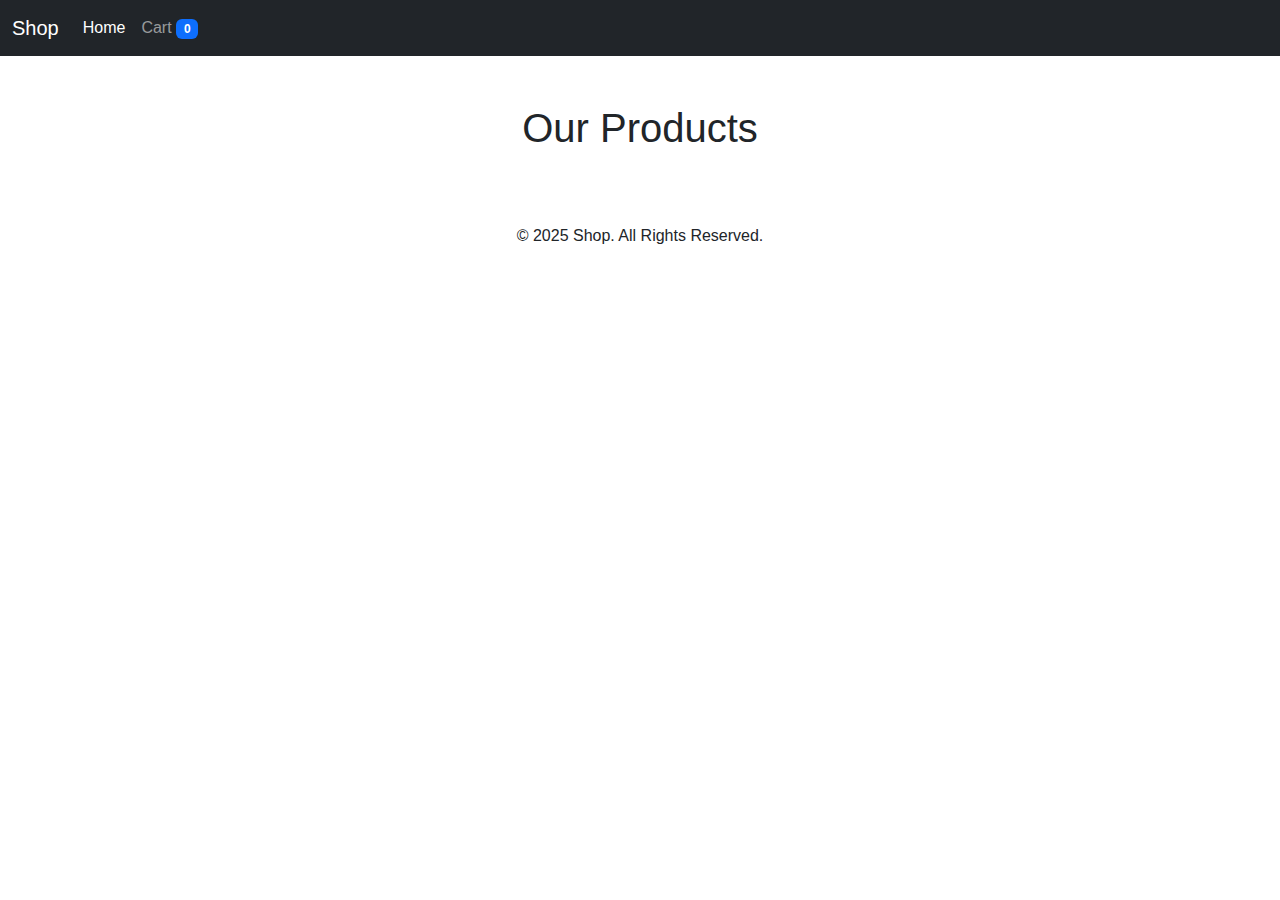
<file: index.html>
<!DOCTYPE html>
<html lang="en">
<head>
    <meta charset="UTF-8">
    <meta name="viewport" content="width=device-width, initial-scale=1.0">
    <title>Shopping Cart</title>
    <link href="https://cdn.jsdelivr.net/npm/bootstrap@5.3.3/dist/css/bootstrap.min.css" rel="stylesheet">
    <link rel="stylesheet" href="css/style.css">
</head>
<body>

<header>
    <nav class="navbar navbar-expand-lg navbar-dark bg-dark">
        <div class="container-fluid">
          <a class="navbar-brand" href="#">Shop</a>
          <button class="navbar-toggler" type="button" data-bs-toggle="collapse" data-bs-target="#navbarNavAltMarkup" aria-controls="navbarNavAltMarkup" aria-expanded="false" aria-label="Toggle navigation">
            <span class="navbar-toggler-icon"></span>
          </button>
          <div class="collapse navbar-collapse" id="navbarNavAltMarkup">
            <div class="navbar-nav">
              <a class="nav-link active" href="#">Home</a>
              <a class="nav-link" href="#" onclick="viewCart()">Cart <span id="cart-count" class="badge bg-primary">0</span></a>
            </div>
          </div>
        </div>
    </nav>
</header>

<main class="container mt-5">
    <h1 class="mb-4 text-center">Our Products</h1>
    <div class="row" id="product-list">
        <!-- Products will be dynamically added here -->
    </div>
</main>

<div id="cart-modal" class="modal fade" tabindex="-1" aria-hidden="true">
    <div class="modal-dialog modal-lg">
        <div class="modal-content">
            <div class="modal-header">
                <h5 class="modal-title">Shopping Cart</h5>
                <button type="button" class="btn-close" data-bs-dismiss="modal" aria-label="Close"></button>
            </div>
            <div class="modal-body">
                <div id="cart-items">
                    <!-- Cart items dynamically added -->
                </div>
                <h4>Total: $<span id="cart-total">0.00</span></h4>
            </div>
            <div class="modal-footer">
                <button class="btn btn-secondary" onclick="clearCart()">Clear Cart</button>
                <button class="btn btn-primary" onclick="checkout()">Checkout</button>
            </div>
        </div>
    </div>
</div>


<footer class="text-center mt-5">
    <p>&copy; 2025 Shop. All Rights Reserved.</p>
</footer>

<script src="https://cdn.jsdelivr.net/npm/bootstrap@5.3.3/dist/js/bootstrap.bundle.min.js"></script>
<script src="js/products.js"></script>
<script src="js/cart.js"></script>
<script src="js/ui.js"></script>
</body>
</html>
</file>
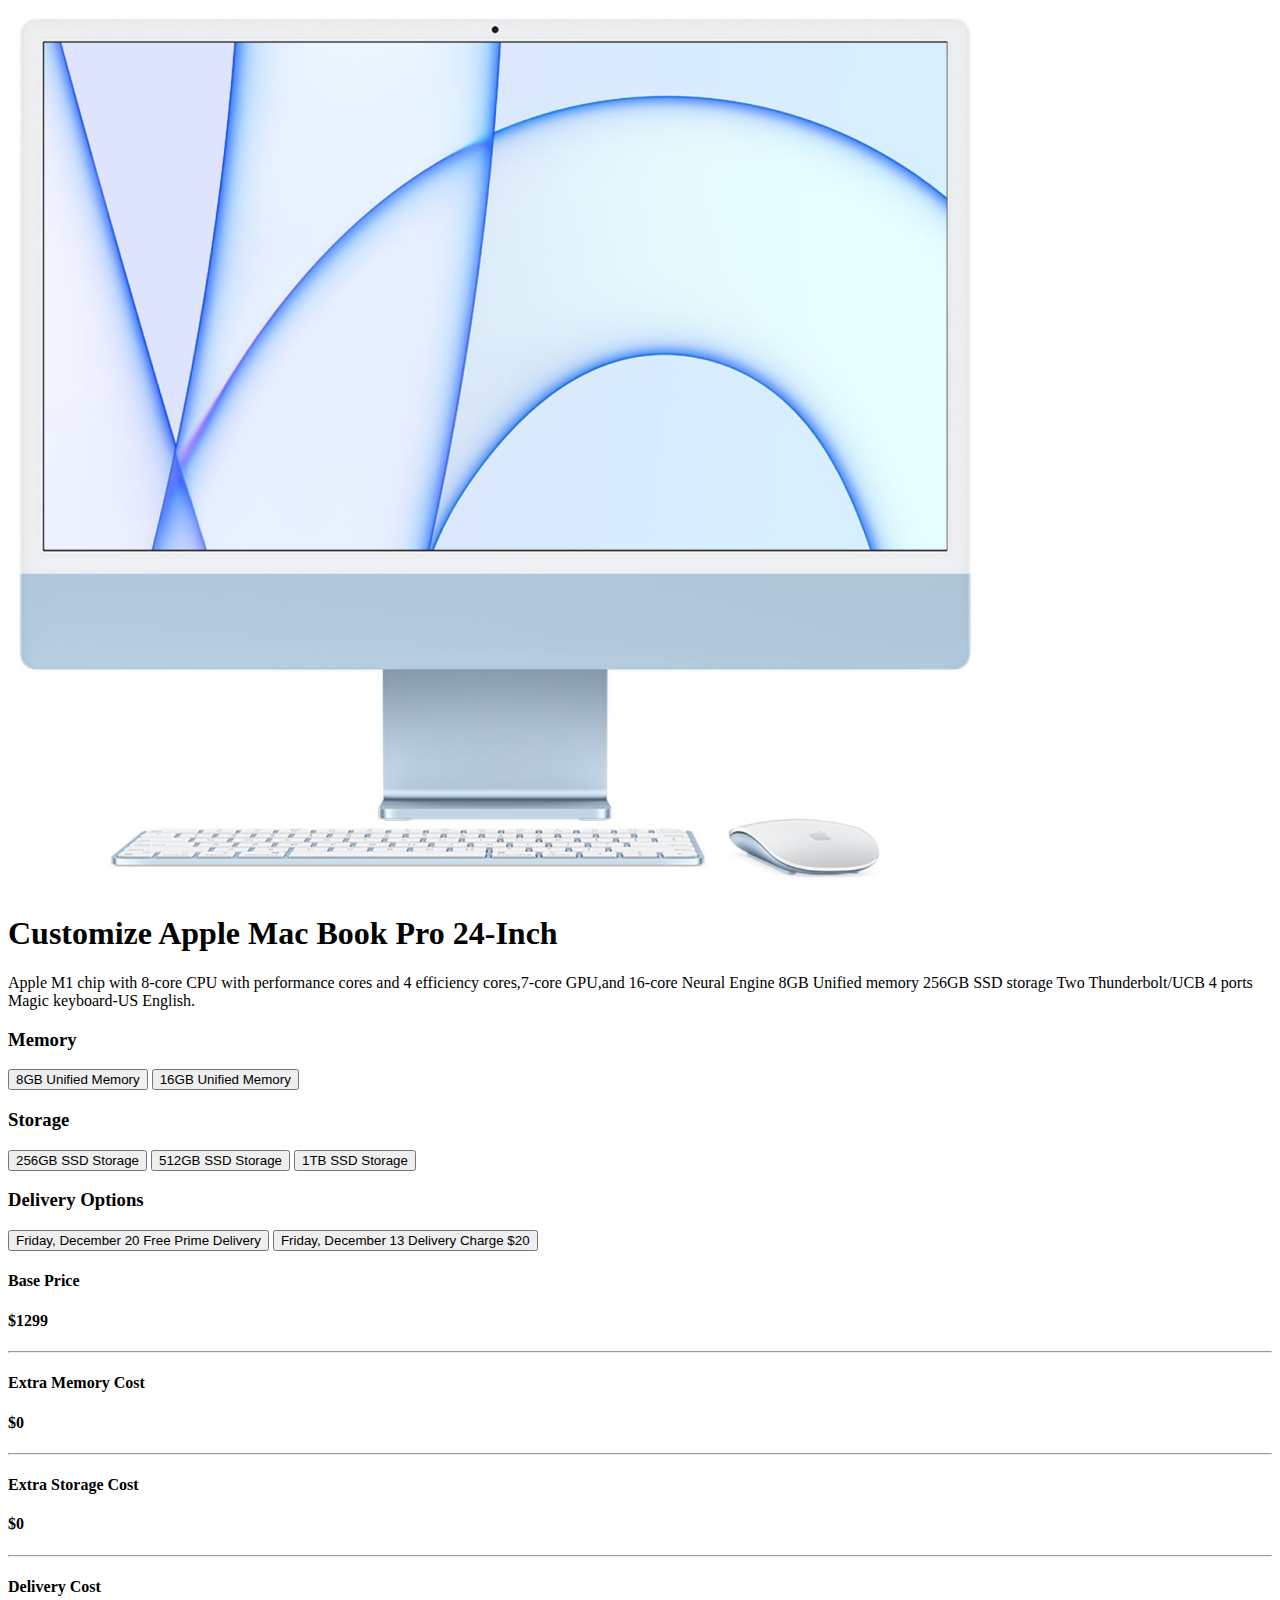
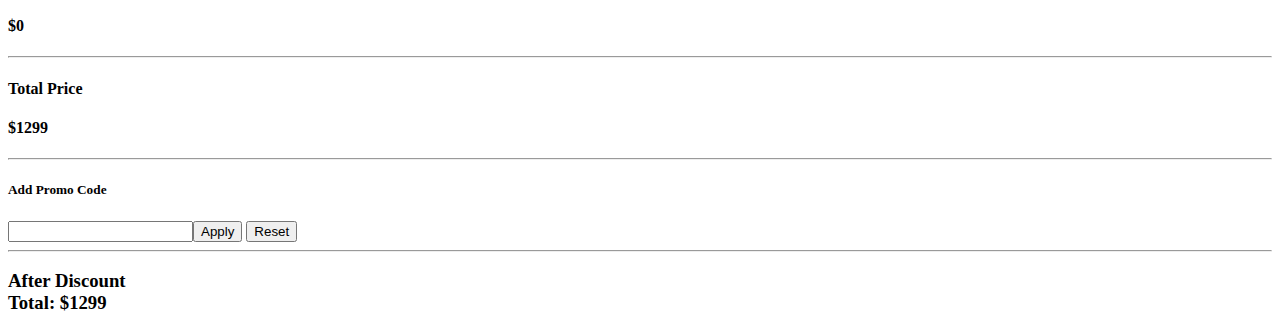
<file: module_17_assignment/index.html>
<!DOCTYPE html>
<html lang="en">
  <head>
    <meta charset="UTF-8" />
    <meta http-equiv="X-UA-Compatible" content="IE=edge" />
    <meta name="viewport" content="width=device-width, initial-scale=1.0" />
    <title>Mac Book Pro</title>

    <!-- Bootstrap CDN -->
    <link
      href="https://cdn.jsdelivr.net/npm/bootstrap@5.0.2/dist/css/bootstrap.min.css"
      rel="stylesheet"
      integrity="sha384-EVSTQN3/azprG1Anm3QDgpJLIm9Nao0Yz1ztcQTwFspd3yD65VohhpuuCOmLASjC"
      crossorigin="anonymous"
    />
  </head>

  <body>
    <main class="container my-5">
      <div class="row">
        <!-- Image Section -->
        <div class="col-md-6">
          <img class="img-fluid" src="images/mac.png" alt="" />
        </div>
        <!-- Intro Section -->
        <div class="col-md-6">
          <div>
            <h1>Customize Apple Mac Book Pro 24-Inch</h1>
            <p>
              Apple M1 chip with 8-core CPU with performance cores and 4
              efficiency cores,7-core GPU,and 16-core Neural Engine 8GB Unified
              memory 256GB SSD storage Two Thunderbolt/UCB 4 ports Magic
              keyboard-US English.
            </p>
          </div>
          <!-- Intro Section Close -->

          <!-- Memory Section -->

          <div class="mt-3">
            <h3>Memory</h3>
            <button id="8gb-memory" class="upper-btns">
              8GB Unified Memory
            </button>
            <button id="16gb-memory" class="upper-btns">
              16GB Unified Memory
            </button>
          </div>
          <!-- Memory Section Close-->

          <!-- Storage Section -->

          <div class="mt-3">
            <h3>Storage</h3>
            <button id="256gb-storage" class="upper-btns">
              256GB SSD Storage
            </button>
            <button id="512gb-storage" class="upper-btns">
              512GB SSD Storage
            </button>
            <button id="1tb-storage" class="upper-btns">1TB SSD Storage</button>
          </div>
          <!-- Storage Section Close -->

          <!-- Delivery Section -->

          <div class="mt-3">
            <h3>Delivery Options</h3>
            <button id="late-delivery" class="upper-btns">
              Friday, December 20 Free Prime Delivery
            </button>
            <button id="early-delivery" class="upper-btns">
              Friday, December 13 Delivery Charge $20
            </button>
          </div>
          <!-- Delivery Section Close -->

          <!-- Total Count Section -->

          <div class="mt-3">
            <div class="row pt-5">
              <div class="col-md-6">
                <div class="d-flex justify-content-between">
                  <h4 id="base-price">Base Price</h4>
                  <h4>$<span>1299</span></h4>
                </div>

                <hr />
                <div class="d-flex justify-content-between">
                  <h4>Extra Memory Cost</h4>
                  <h4>$<span id="memory-cost">0</span></h4>
                </div>

                <hr />
                <div class="d-flex justify-content-between">
                  <h4>Extra Storage Cost</h4>
                  <h4>$<span id="storage-cost">0</span></h4>
                </div>

                <hr />
                <div class="d-flex justify-content-between">
                  <h4>Delivery Cost</h4>
                  <h4>$<span id="delivery-cost">0</span></h4>
                </div>

                <hr />
                <div class="d-flex justify-content-between">
                  <h4>Total Price</h4>
                  <h4>$<span id="total-price">1299</span></h4>
                </div>
                <!-- Total Count Section Close -->

                <hr />
                <!-- Promo Code Section --> 
                <div>
                  <!-- promo code "alamen1170" -->
                  <h5 class="mt-3">Add Promo Code</h5>  
                  <input id="input-field" type="text" /><button id="apply-btn">
                    Apply
                  </button>
                  <button id="reset-btn" onclick="resetPromo()">Reset</button>
                </div>
                <!-- Promo Code Section Close -->
              </div>
            </div>
          </div>
        </div>
      </div>

      <hr />
      <!-- User Payment -->

      <h3 class="text-center">After Discount  <br> Total: $<span id="user-payment">1299</span></h3>
    </main>

    <!-- Bootstrap js File -->

    <script
      src="https://cdn.jsdelivr.net/npm/bootstrap@5.0.2/dist/js/bootstrap.bundle.min.js"
      integrity="sha384-MrcW6ZMFYlzcLA8Nl+NtUVF0sA7MsXsP1UyJoMp4YLEuNSfAP+JcXn/tWtIaxVXM"
      crossorigin="anonymous"
    ></script>

    <!-- Main js File  -->

    <script src="js/apps.js"></script>
  </body>
</html>
</file>
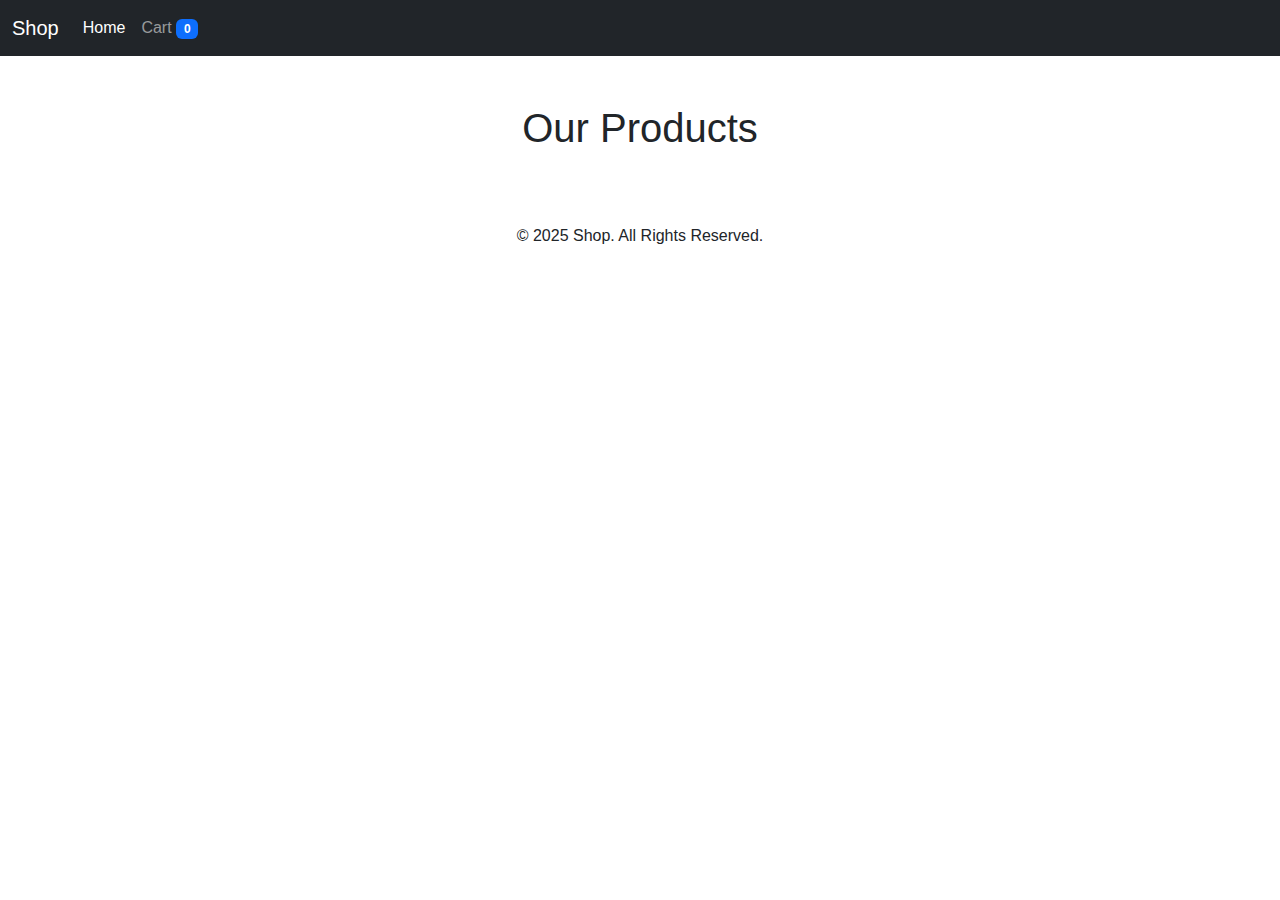
<file: module_20_assignment/index.html>
<!DOCTYPE html>
<html lang="en">
<head>
    <meta charset="UTF-8">
    <meta name="viewport" content="width=device-width, initial-scale=1.0">
    <title>Shopping Cart</title>
    <link href="https://cdn.jsdelivr.net/npm/bootstrap@5.3.3/dist/css/bootstrap.min.css" rel="stylesheet">
    <link rel="stylesheet" href="css/style.css">
</head>
<body>

<header>
    <nav class="navbar navbar-expand-lg navbar-dark bg-dark postion-sticky">
        <div class="container-fluid">
          <a class="navbar-brand" href="#">Shop</a>
          <button class="navbar-toggler" type="button" data-bs-toggle="collapse" data-bs-target="#navbarNavAltMarkup" aria-controls="navbarNavAltMarkup" aria-expanded="false" aria-label="Toggle navigation">
            <span class="navbar-toggler-icon"></span>
          </button>
          <div class="collapse navbar-collapse" id="navbarNavAltMarkup">
            <div class="navbar-nav">
              <a class="nav-link active" href="#">Home</a>
              <a class="nav-link" href="#" onclick="viewCart()">Cart <span id="cart-count" class="badge bg-primary">0</span></a>
            </div>
          </div>
        </div>
    </nav>
</header>

<main class="container mt-5">
    <h1 class="mb-4 text-center">Our Products</h1>
    <div class="row" id="product-list">
        <!-- Products will be dynamically added here -->
    </div>
</main>

<div id="cart-modal" class="modal fade" tabindex="-1" aria-hidden="true">
    <div class="modal-dialog modal-lg">
        <div class="modal-content">
            <div class="modal-header">
                <h5 class="modal-title">Shopping Cart</h5>
                <button type="button" class="btn-close" data-bs-dismiss="modal" aria-label="Close"></button>
            </div>
            <div class="modal-body">
                <div id="cart-items">
                    <!-- Cart items dynamically added -->
                </div>
                <h4>Total: $<span id="cart-total">0.00</span></h4>
            </div>
            <div class="modal-footer">
                <button class="btn btn-secondary" onclick="clearCart()">Clear Cart</button>
                <button class="btn btn-primary" onclick="checkout()">Checkout</button>
            </div>
        </div>
    </div>
</div>


<footer class="text-center mt-5">
    <p>&copy; 2025 Shop. All Rights Reserved.</p>
</footer>

<script src="https://cdn.jsdelivr.net/npm/bootstrap@5.3.3/dist/js/bootstrap.bundle.min.js"></script>
<script src="js/products.js"></script>
<script src="js/cart.js"></script>
<script src="js/ui.js"></script>
</body>
</html>
</file>
<file: css/style.css>
body {
    font-family: Arial, sans-serif;
}

.card {
    box-shadow: 0 4px 8px rgba(0, 0, 0, 0.2);
    transition: transform 0.2s;
}

.card:hover {
    transform: scale(1.05);
}

.cart-item {
    display: flex;
    justify-content: space-between;
    margin-bottom: 10px;
}

.cart-item img {
    width: 50px;
    height: 50px;
    object-fit: cover;
    margin-right: 10px;
}

#cart-items {
    max-height: 400px;
    overflow-y: auto;
}


/* Cart Modal Styling */
.cart-item {
    display: flex;
    align-items: center;
    justify-content: space-between;
    margin-bottom: 10px;
    border-bottom: 1px solid #ddd;
    padding-bottom: 10px;
}

.cart-item img {
    width: 50px;
    height: 50px;
    object-fit: cover;
    margin-right: 10px;
}

.cart-item .input-group {
    max-width: 120px;
}

.cart-item span {
    font-size: 1rem;
}

/* Responsive Design */
@media (max-width: 768px) {
    .cart-item {
        flex-wrap: wrap;
        text-align: center;
    }

    .cart-item img {
        margin: 0 auto 10px;
    }

    .cart-item .input-group {
        margin: 10px auto;
    }
}


/* Card Styling */
.card {
    box-shadow: 0 4px 8px rgba(0, 0, 0, 0.2);
    transition: transform 0.2s;
    height: 100%; /* Ensure cards have equal height */
    display: flex;
    flex-direction: column;
    justify-content: space-between;
}

.card:hover {
    transform: scale(1.05);
}

.card-img-top {
    height: 200px;
    object-fit: contain; /* Keep aspect ratio */
    background-color: #f8f9fa; /* Add a subtle background for consistency */
}

/* Ensure card contents align properly */
.card-body {
    display: flex;
    flex-direction: column;
    justify-content: space-between;
}

/* Responsive Grid */
@media (max-width: 768px) {
    .card-img-top {
        height: 150px; /* Adjust for smaller screens */
    }
}
</file>
<file: module_20_assignment/css/style.css>
body {
    font-family: Arial, sans-serif;
}

.card {
    box-shadow: 0 4px 8px rgba(0, 0, 0, 0.2);
    transition: transform 0.2s;
}

.card:hover {
    transform: scale(1.05);
}

.cart-item {
    display: flex;
    justify-content: space-between;
    margin-bottom: 10px;
}

.cart-item img {
    width: 50px;
    height: 50px;
    object-fit: cover;
    margin-right: 10px;
}

#cart-items {
    max-height: 400px;
    overflow-y: auto;
}


/* Cart Modal Styling */
.cart-item {
    display: flex;
    align-items: center;
    justify-content: space-between;
    margin-bottom: 10px;
    border-bottom: 1px solid #ddd;
    padding-bottom: 10px;
}

.cart-item img {
    width: 50px;
    height: 50px;
    object-fit: cover;
    margin-right: 10px;
}

.cart-item .input-group {
    max-width: 120px;
}

.cart-item span {
    font-size: 1rem;
}

/* Responsive Design */
@media (max-width: 768px) {
    .cart-item {
        flex-wrap: wrap;
        text-align: center;
    }

    .cart-item img {
        margin: 0 auto 10px;
    }

    .cart-item .input-group {
        margin: 10px auto;
    }
}


/* Card Styling */
.card {
    box-shadow: 0 4px 8px rgba(0, 0, 0, 0.2);
    transition: transform 0.2s;
    height: 100%; /* Ensure cards have equal height */
    display: flex;
    flex-direction: column;
    justify-content: space-between;
}

.card:hover {
    transform: scale(1.05);
}

.card-img-top {
    height: 200px;
    object-fit: contain; /* Keep aspect ratio */
    background-color: #f8f9fa; /* Add a subtle background for consistency */
}

/* Ensure card contents align properly */
.card-body {
    display: flex;
    flex-direction: column;
    justify-content: space-between;
}

/* Responsive Grid */
@media (max-width: 768px) {
    .card-img-top {
        height: 150px; /* Adjust for smaller screens */
    }
}
</file>
